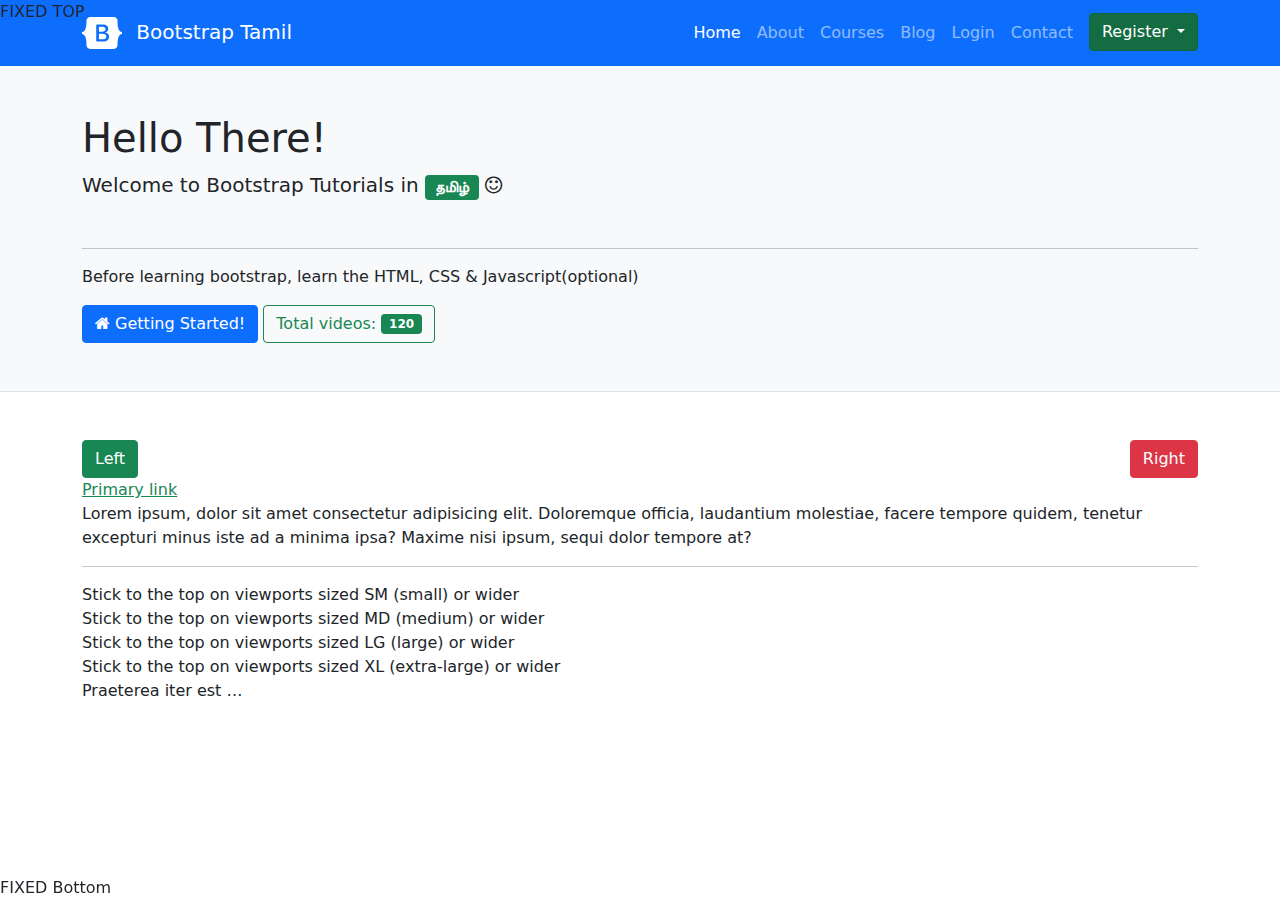
<file: index.html>
<!DOCTYPE html>
<html lang="en">

<head>
  <meta charset="UTF-8" />
  <meta name="viewport" content="width=device-width, initial-scale=1.0" />
  <title>Bootstrap course in Tamil</title>

  <!-- Bootstrap -->
  <link rel="stylesheet" href="./assets/css/bootstrap.min.css" />
  <link rel="stylesheet" href="https://stackpath.bootstrapcdn.com/font-awesome/4.7.0/css/font-awesome.min.css"
    integrity="sha384-wvfXpqpZZVQGK6TAh5PVlGOfQNHSoD2xbE+QkPxCAFlNEevoEH3Sl0sibVcOQVnN" crossorigin="anonymous" />
  <link rel="stylesheet" href="./assets/css/style.css" />
</head>

<body>
  <!-- Header -->
  <header>
    <nav class="navbar navbar-expand-lg navbar-dark bg-primary">
      <div class="container">
        <a href="/" class="navbar-brand">
          <svg xmlns="http://www.w3.org/2000/svg" width="40" height="32" class="my-1 me-2" viewBox="0 0 118 94"
            role="img">
            <path fill-rule="evenodd" clip-rule="evenodd"
              d="M24.509 0c-6.733 0-11.715 5.893-11.492 12.284.214 6.14-.064 14.092-2.066 20.577C8.943 39.365 5.547 43.485 0 44.014v5.972c5.547.529 8.943 4.649 10.951 11.153 2.002 6.485 2.28 14.437 2.066 20.577C12.794 88.106 17.776 94 24.51 94H93.5c6.733 0 11.714-5.893 11.491-12.284-.214-6.14.064-14.092 2.066-20.577 2.009-6.504 5.396-10.624 10.943-11.153v-5.972c-5.547-.529-8.934-4.649-10.943-11.153-2.002-6.484-2.28-14.437-2.066-20.577C105.214 5.894 100.233 0 93.5 0H24.508zM80 57.863C80 66.663 73.436 72 62.543 72H44a2 2 0 01-2-2V24a2 2 0 012-2h18.437c9.083 0 15.044 4.92 15.044 12.474 0 5.302-4.01 10.049-9.119 10.88v.277C75.317 46.394 80 51.21 80 57.863zM60.521 28.34H49.948v14.934h8.905c6.884 0 10.68-2.772 10.68-7.727 0-4.643-3.264-7.207-9.012-7.207zM49.948 49.2v16.458H60.91c7.167 0 10.964-2.876 10.964-8.281 0-5.406-3.903-8.178-11.425-8.178H49.948z"
              fill="currentColor"></path>
          </svg>
          Bootstrap Tamil
        </a>

        <button class="navbar-toggler" type="button" data-bs-toggle="collapse" data-bs-target="#myNavBar"
          aria-controls="myNavBar" aria-expanded="false" aria-label="Toggle navigation">
          <span class="navbar-toggler-icon"></span>
        </button>

        <div class="collapse navbar-collapse" id="myNavBar">
          <ul class="navbar-nav ms-auto mb-2 mb-lg-0">
            <li class="nav-item">
              <a href="/index.html" class="nav-link active">Home</a>
            </li>
            <li class="nav-item">
              <a href="/about.html" class="nav-link">About</a>
            </li>
            <li class="nav-item">
              <a href="/courses.html" class="nav-link">Courses</a>
            </li>
            <li class="nav-item">
              <a href="/blog.html" class="nav-link">Blog</a>
            </li>
            <li class="nav-item">
              <a href="/login.html" class="nav-link">Login</a>
            </li>

            <li class="nav-item">
              <a href="/contact.html" class="nav-link">Contact</a>
            </li>
            <li class="nav-item dropdown ms-2">
              <a class="btn btn-success shadow-none my-2 my-sm-0 ml-0 ml-sm-3 dropdown-toggle active" href="#"
                id="navbarDropdown" role="button" data-bs-toggle="dropdown" aria-haspopup="true" aria-expanded="false">
                Register
              </a>
              <div class="dropdown-menu" aria-labelledby="navbarDropdown">
                <a class="dropdown-item" href="/register.html">Member</a>
                <a class="dropdown-item" href="/tutorial-register.html">
                  Tutorial request
                </a>
              </div>
            </li>
          </ul>
        </div>
      </div>
    </nav>
  </header>
  <!-- End Header -->

  <!-- Content -->
  <div class="bg-light p-5 border-bottom">
    <div class="container">
      <h1 class="display-6">Hello There!</h1>
      <p class="lead">
        Welcome to Bootstrap Tutorials in
        <span class="badge bg-success">தமிழ்</span>
        <i class="fa fa-smile-o"></i>
      </p>
      <hr class="mt-5" />
      <p>
        Before learning bootstrap, learn the HTML, CSS & Javascript(optional)
      </p>

      <button class="btn btn-primary">
        <i class="fa fa-home" aria-hidden="true"></i>
        Getting Started!
      </button>

      <button class="btn btn-outline-success">
        Total videos:
        <span class="badge bg-success">120</span>
      </button>
    </div>
  </div>

  <div class="container my-5">
    <div class="clearfix">
      <button class="btn btn-success float-start">Left</button>
      <button class="btn btn-danger float-end">Right</button>
    </div>

    <a href="#" class="link-success">Primary link</a>

    <div>Lorem ipsum, dolor sit amet consectetur adipisicing elit. Doloremque officia, laudantium molestiae, facere
      tempore quidem, tenetur excepturi minus iste ad a minima ipsa? Maxime nisi ipsum, sequi dolor tempore at?</div>

    <hr>

    <!-- <div class="ratio  ratio-16x9">
      <iframe src="https://www.youtube.com/embed/1ANDd4a3FFY" title="YouTube video player"></iframe>
    </div> -->

    <div class="fixed-top">FIXED TOP</div>
    <div class="fixed-bottom">FIXED Bottom</div>


    <h2 class="visually-hidden">Title for screen readers</h2>



    <div class="sticky-sm-top">Stick to the top on viewports sized SM (small) or wider</div>
    <div class="sticky-md-top">Stick to the top on viewports sized MD (medium) or wider</div>
    <div class="sticky-lg-top">Stick to the top on viewports sized LG (large) or wider</div>
    <div class="sticky-xl-top">Stick to the top on viewports sized XL (extra-large) or wider</div>

    <div class="row">
      <div class="col-2 text-truncate">
        Praeterea iter est quasdam res quas ex communi.
      </div>
    </div>
  </div>

  <!-- Bootstrap JS -->
  <script src="https://cdn.jsdelivr.net/npm/@popperjs/core@2.5.4/dist/umd/popper.min.js"></script>
  <script src="./assets/js/bootstrap.min.js"></script>
</body>

</html>
</file>
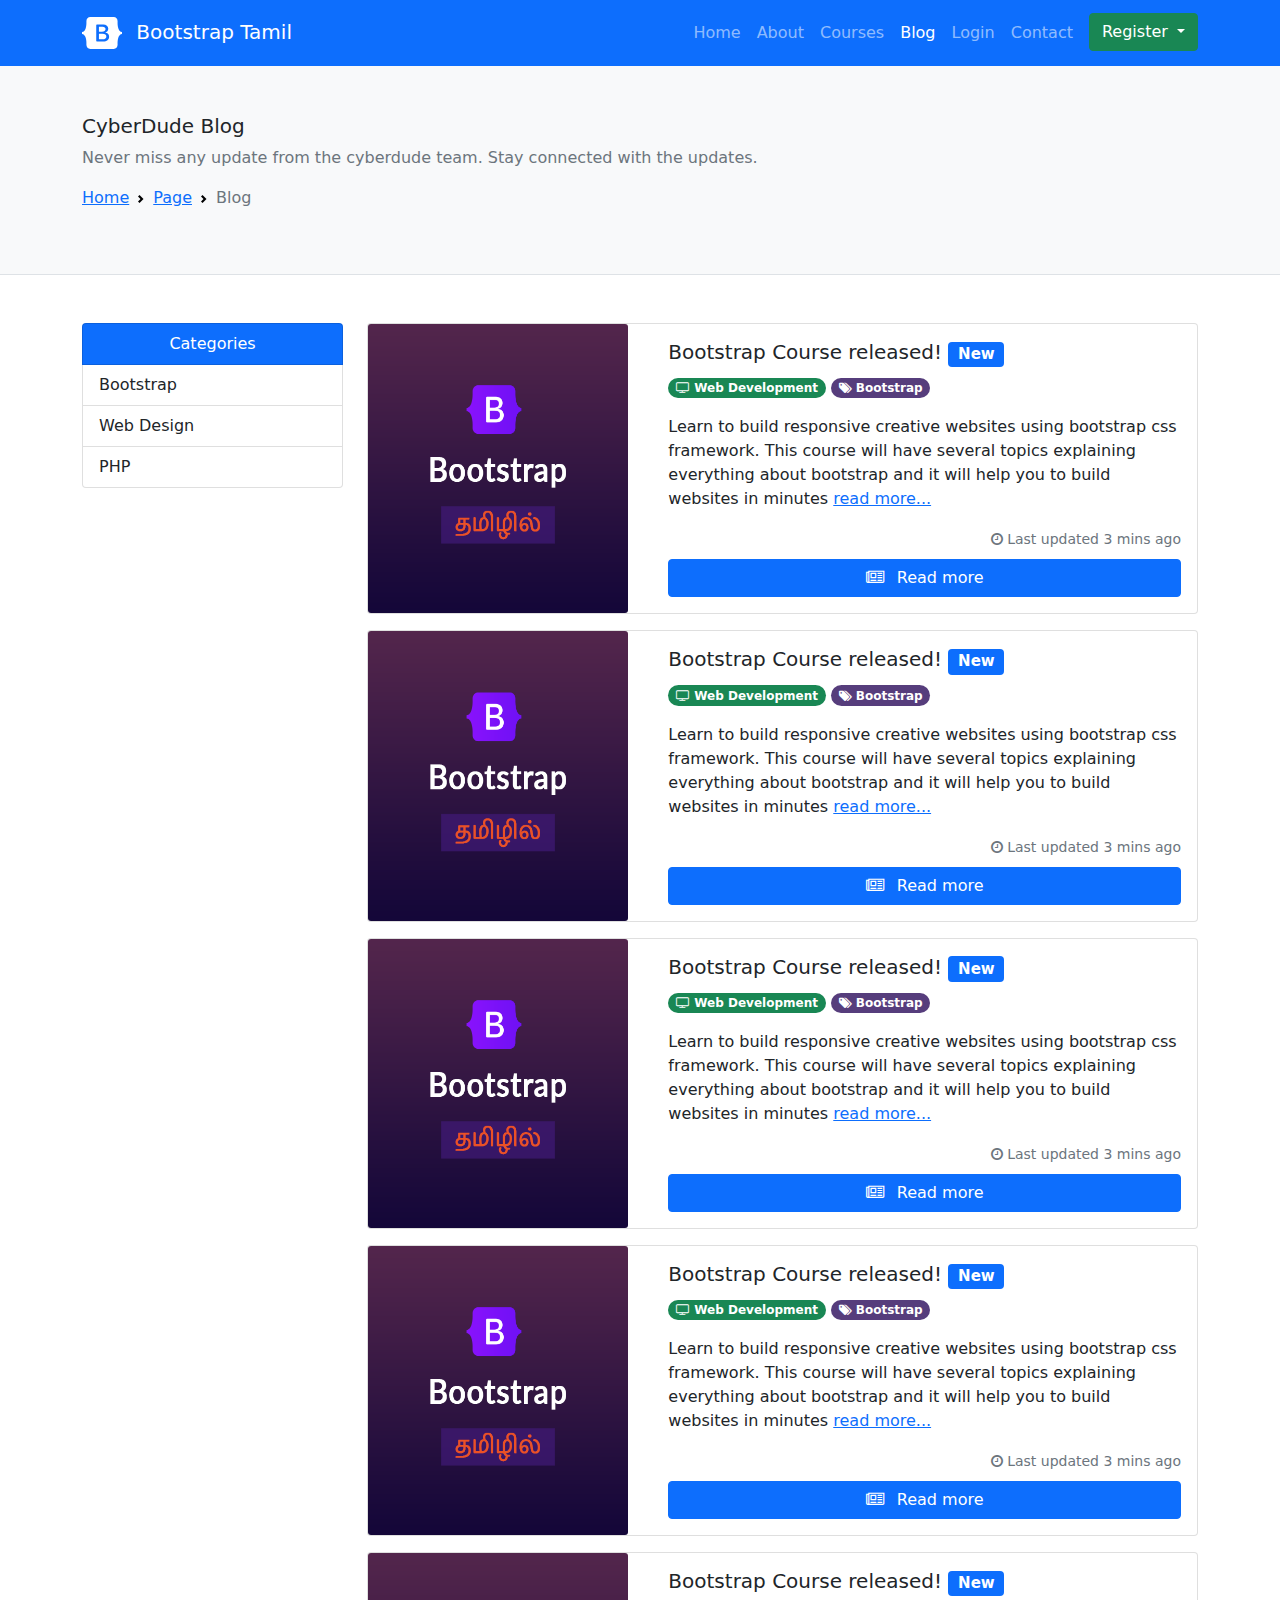
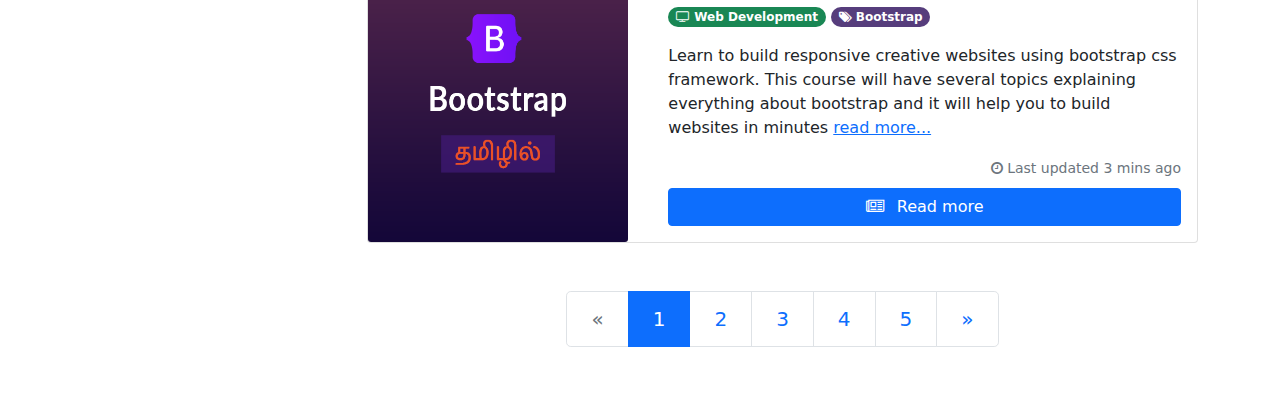
<file: blog.html>
<!DOCTYPE html>
<html lang="en">
  <head>
    <meta charset="UTF-8" />
    <meta name="viewport" content="width=device-width, initial-scale=1.0" />
    <title>Blog - Cyberdude Training</title>

    <!-- Bootstrap -->
    <link rel="stylesheet" href="./assets/css/bootstrap.min.css" />
    <link
      rel="stylesheet"
      href="https://stackpath.bootstrapcdn.com/font-awesome/4.7.0/css/font-awesome.min.css"
      integrity="sha384-wvfXpqpZZVQGK6TAh5PVlGOfQNHSoD2xbE+QkPxCAFlNEevoEH3Sl0sibVcOQVnN"
      crossorigin="anonymous"
    />
    <link rel="stylesheet" href="./assets/css/style.css" />
  </head>

  <body>
    <!-- Header -->
    <header>
      <nav class="navbar navbar-expand-lg navbar-dark bg-primary">
        <div class="container">
          <a href="/" class="navbar-brand">
            <svg
              xmlns="http://www.w3.org/2000/svg"
              width="40"
              height="32"
              class="my-1 me-2"
              viewBox="0 0 118 94"
              role="img"
            >
              <path
                fill-rule="evenodd"
                clip-rule="evenodd"
                d="M24.509 0c-6.733 0-11.715 5.893-11.492 12.284.214 6.14-.064 14.092-2.066 20.577C8.943 39.365 5.547 43.485 0 44.014v5.972c5.547.529 8.943 4.649 10.951 11.153 2.002 6.485 2.28 14.437 2.066 20.577C12.794 88.106 17.776 94 24.51 94H93.5c6.733 0 11.714-5.893 11.491-12.284-.214-6.14.064-14.092 2.066-20.577 2.009-6.504 5.396-10.624 10.943-11.153v-5.972c-5.547-.529-8.934-4.649-10.943-11.153-2.002-6.484-2.28-14.437-2.066-20.577C105.214 5.894 100.233 0 93.5 0H24.508zM80 57.863C80 66.663 73.436 72 62.543 72H44a2 2 0 01-2-2V24a2 2 0 012-2h18.437c9.083 0 15.044 4.92 15.044 12.474 0 5.302-4.01 10.049-9.119 10.88v.277C75.317 46.394 80 51.21 80 57.863zM60.521 28.34H49.948v14.934h8.905c6.884 0 10.68-2.772 10.68-7.727 0-4.643-3.264-7.207-9.012-7.207zM49.948 49.2v16.458H60.91c7.167 0 10.964-2.876 10.964-8.281 0-5.406-3.903-8.178-11.425-8.178H49.948z"
                fill="currentColor"
              ></path>
            </svg>
            Bootstrap Tamil
          </a>

          <button
            class="navbar-toggler"
            type="button"
            data-bs-toggle="collapse"
            data-bs-target="#myNavBar"
            aria-controls="myNavBar"
            aria-expanded="false"
            aria-label="Toggle navigation"
          >
            <span class="navbar-toggler-icon"></span>
          </button>

          <div class="collapse navbar-collapse" id="myNavBar">
            <ul class="navbar-nav ms-auto mb-2 mb-lg-0">
              <li class="nav-item">
                <a href="/index.html" class="nav-link">Home</a>
              </li>
              <li class="nav-item">
                <a href="/about.html" class="nav-link">About</a>
              </li>
              <li class="nav-item">
                <a href="/courses.html" class="nav-link">Courses</a>
              </li>
              <li class="nav-item">
                <a href="/blog.html" class="nav-link active">Blog</a>
              </li>
              <li class="nav-item">
                <a href="/login.html" class="nav-link">Login</a>
              </li>

              <li class="nav-item">
                <a href="/contact.html" class="nav-link">Contact</a>
              </li>
              <li class="nav-item dropdown ms-2">
                <a
                  class="btn btn-success shadow-none my-2 my-sm-0 ml-0 ml-sm-3 dropdown-toggle"
                  href="#"
                  id="navbarDropdown"
                  role="button"
                  data-bs-toggle="dropdown"
                  aria-haspopup="true"
                  aria-expanded="false"
                >
                  Register
                </a>
                <div class="dropdown-menu" aria-labelledby="navbarDropdown">
                  <a class="dropdown-item" href="/register.html">Member</a>
                  <a class="dropdown-item" href="/tutorial-register.html">
                    Tutorial request
                  </a>
                </div>
              </li>
            </ul>
          </div>
        </div>
      </nav>
    </header>
    <!-- End Header -->

    <div class="bg-light p-5 border-bottom">
      <div class="container">
        <div>
          <h5>CyberDude Blog</h5>
          <p class="text-muted">
            Never miss any update from the cyberdude team. Stay connected with
            the updates.
          </p>
        </div>
        <!-- Breadcrumb -->
        <nav aria-label="breadcrumb">
          <ol class="breadcrumb">
            <li class="breadcrumb-item">
              <a href="/">Home</a>
            </li>
            <li class="breadcrumb-item">
              <a href="/pages">Page</a>
            </li>
            <li class="breadcrumb-item active" aria-current="page">Blog</li>
          </ol>
        </nav>
      </div>
    </div>

    <div class="my-5 container">
      <div class="row">
        <div class="col-md-3">
          <!-- List Group -->
          <ul class="list-group">
            <li class="list-group-item bg-primary text-center text-white">
              Categories
            </li>
            <li
              class="list-group-item d-flex justify-content-between align-items-center"
            >
              Bootstrap
              <span class="badge badge-primary badge-pill">5</span>
            </li>
            <li class="list-group-item">Web Design</li>
            <li class="list-group-item">PHP</li>
          </ul>
        </div>
        <div class="col-md-9 mt-3 mt-lg-0">
          <div class="card mb-3">
            <div class="row">
              <div class="col-md-4">
                <img
                  src="./assets/img/bootstrap.png"
                  alt="Bootstrap Tamil cyberdude"
                  class="card-img h-100"
                />
              </div>
              <div class="col-md-8">
                <div class="card-body">
                  <h5 class="card-title">
                    Bootstrap Course released!
                    <span class="badge bg-primary">New</span>
                  </h5>
                  <p class="card-text">
                    <span class="badge rounded-pill bg-success">
                      <i class="fa fa-television"></i>
                      Web Development
                    </span>
                    <span class="badge rounded-pill bs-color">
                      <i class="fa fa-tags"></i>
                      Bootstrap
                    </span>
                  </p>
                  <p class="card-text">
                    Learn to build responsive creative websites using bootstrap
                    css framework. This course will have several topics
                    explaining everything about bootstrap and it will help you
                    to build websites in minutes
                    <a href="#" class="card-link">read more...</a>
                  </p>
                  <div class="mb-5">
                    <p class="card-text float-end">
                      <small class="text-muted">
                        <i class="fa fa-clock-o"></i>
                        Last updated 3 mins ago
                      </small>
                    </p>
                  </div>

                  <div class="d-grid">
                    <button class="btn btn-primary">
                      <i class="fa fa-newspaper-o pe-2"></i>
                      Read more
                    </button>
                  </div>
                </div>
              </div>
            </div>
          </div>

          <div class="card mb-3">
            <div class="row">
              <div class="col-md-4">
                <img
                  src="./assets/img/bootstrap.png"
                  alt="Bootstrap Tamil cyberdude"
                  class="card-img h-100"
                />
              </div>
              <div class="col-md-8">
                <div class="card-body">
                  <h5 class="card-title">
                    Bootstrap Course released!
                    <span class="badge bg-primary">New</span>
                  </h5>
                  <p class="card-text">
                    <span class="badge rounded-pill bg-success">
                      <i class="fa fa-television"></i>
                      Web Development
                    </span>
                    <span class="badge rounded-pill bs-color">
                      <i class="fa fa-tags"></i>
                      Bootstrap
                    </span>
                  </p>
                  <p class="card-text">
                    Learn to build responsive creative websites using bootstrap
                    css framework. This course will have several topics
                    explaining everything about bootstrap and it will help you
                    to build websites in minutes
                    <a href="#" class="card-link">read more...</a>
                  </p>
                  <div class="mb-5">
                    <p class="card-text float-end">
                      <small class="text-muted">
                        <i class="fa fa-clock-o"></i>
                        Last updated 3 mins ago
                      </small>
                    </p>
                  </div>

                  <div class="d-grid">
                    <button class="btn btn-primary">
                      <i class="fa fa-newspaper-o pe-2"></i>
                      Read more
                    </button>
                  </div>
                </div>
              </div>
            </div>
          </div>

          <div class="card mb-3">
            <div class="row">
              <div class="col-md-4">
                <img
                  src="./assets/img/bootstrap.png"
                  alt="Bootstrap Tamil cyberdude"
                  class="card-img h-100"
                />
              </div>
              <div class="col-md-8">
                <div class="card-body">
                  <h5 class="card-title">
                    Bootstrap Course released!
                    <span class="badge bg-primary">New</span>
                  </h5>
                  <p class="card-text">
                    <span class="badge rounded-pill bg-success">
                      <i class="fa fa-television"></i>
                      Web Development
                    </span>
                    <span class="badge rounded-pill bs-color">
                      <i class="fa fa-tags"></i>
                      Bootstrap
                    </span>
                  </p>
                  <p class="card-text">
                    Learn to build responsive creative websites using bootstrap
                    css framework. This course will have several topics
                    explaining everything about bootstrap and it will help you
                    to build websites in minutes
                    <a href="#" class="card-link">read more...</a>
                  </p>
                  <div class="mb-5">
                    <p class="card-text float-end">
                      <small class="text-muted">
                        <i class="fa fa-clock-o"></i>
                        Last updated 3 mins ago
                      </small>
                    </p>
                  </div>

                  <div class="d-grid">
                    <button class="btn btn-primary">
                      <i class="fa fa-newspaper-o pe-2"></i>
                      Read more
                    </button>
                  </div>
                </div>
              </div>
            </div>
          </div>

          <div class="card mb-3">
            <div class="row">
              <div class="col-md-4">
                <img
                  src="./assets/img/bootstrap.png"
                  alt="Bootstrap Tamil cyberdude"
                  class="card-img h-100"
                />
              </div>
              <div class="col-md-8">
                <div class="card-body">
                  <h5 class="card-title">
                    Bootstrap Course released!
                    <span class="badge bg-primary">New</span>
                  </h5>
                  <p class="card-text">
                    <span class="badge rounded-pill bg-success">
                      <i class="fa fa-television"></i>
                      Web Development
                    </span>
                    <span class="badge rounded-pill bs-color">
                      <i class="fa fa-tags"></i>
                      Bootstrap
                    </span>
                  </p>
                  <p class="card-text">
                    Learn to build responsive creative websites using bootstrap
                    css framework. This course will have several topics
                    explaining everything about bootstrap and it will help you
                    to build websites in minutes
                    <a href="#" class="card-link">read more...</a>
                  </p>
                  <div class="mb-5">
                    <p class="card-text float-end">
                      <small class="text-muted">
                        <i class="fa fa-clock-o"></i>
                        Last updated 3 mins ago
                      </small>
                    </p>
                  </div>

                  <div class="d-grid">
                    <button class="btn btn-primary">
                      <i class="fa fa-newspaper-o pe-2"></i>
                      Read more
                    </button>
                  </div>
                </div>
              </div>
            </div>
          </div>

          <div class="card mb-3">
            <div class="row">
              <div class="col-md-4">
                <img
                  src="./assets/img/bootstrap.png"
                  alt="Bootstrap Tamil cyberdude"
                  class="card-img h-100"
                />
              </div>
              <div class="col-md-8">
                <div class="card-body">
                  <h5 class="card-title">
                    Bootstrap Course released!
                    <span class="badge bg-primary">New</span>
                  </h5>
                  <p class="card-text">
                    <span class="badge rounded-pill bg-success">
                      <i class="fa fa-television"></i>
                      Web Development
                    </span>
                    <span class="badge rounded-pill bs-color">
                      <i class="fa fa-tags"></i>
                      Bootstrap
                    </span>
                  </p>
                  <p class="card-text">
                    Learn to build responsive creative websites using bootstrap
                    css framework. This course will have several topics
                    explaining everything about bootstrap and it will help you
                    to build websites in minutes
                    <a href="#" class="card-link">read more...</a>
                  </p>
                  <div class="mb-5">
                    <p class="card-text float-end">
                      <small class="text-muted">
                        <i class="fa fa-clock-o"></i>
                        Last updated 3 mins ago
                      </small>
                    </p>
                  </div>

                  <div class="d-grid">
                    <button class="btn btn-primary">
                      <i class="fa fa-newspaper-o pe-2"></i>
                      Read more
                    </button>
                  </div>
                </div>
              </div>
            </div>
          </div>

          <!-- Pagination -->
          <nav aria-label="Blog Pagination" class="my-5">
            <ul class="pagination justify-content-center pagination-lg">
              <li class="page-item disabled">
                <a href="#" class="page-link" aria-label="Previous">
                  <span aria-hidden="true">&laquo;</span>
                </a>
              </li>
              <li class="page-item active">
                <a href="#" class="page-link">1</a>
              </li>
              <li class="page-item">
                <a href="#" class="page-link">2</a>
              </li>
              <li class="page-item">
                <a href="#" class="page-link">3</a>
              </li>
              <li class="page-item">
                <a href="#" class="page-link">4</a>
              </li>
              <li class="page-item">
                <a href="#" class="page-link">5</a>
              </li>
              <li class="page-item">
                <a href="#" class="page-link" aria-label="Next">
                  <span aria-hidden="true">&raquo;</span>
                </a>
              </li>
            </ul>
          </nav>
        </div>
      </div>
    </div>

    <!-- Bootstrap JS -->
    <script src="./assets/js/jquery.min.js"></script>
    <script
      src="https://cdn.jsdelivr.net/npm/popper.js@1.16.1/dist/umd/popper.min.js"
      integrity="sha384-9/reFTGAW83EW2RDu2S0VKaIzap3H66lZH81PoYlFhbGU+6BZp6G7niu735Sk7lN"
      crossorigin="anonymous"
    ></script>
    <script src="./assets/js/bootstrap.min.js"></script>
  </body>
</html>
</file>
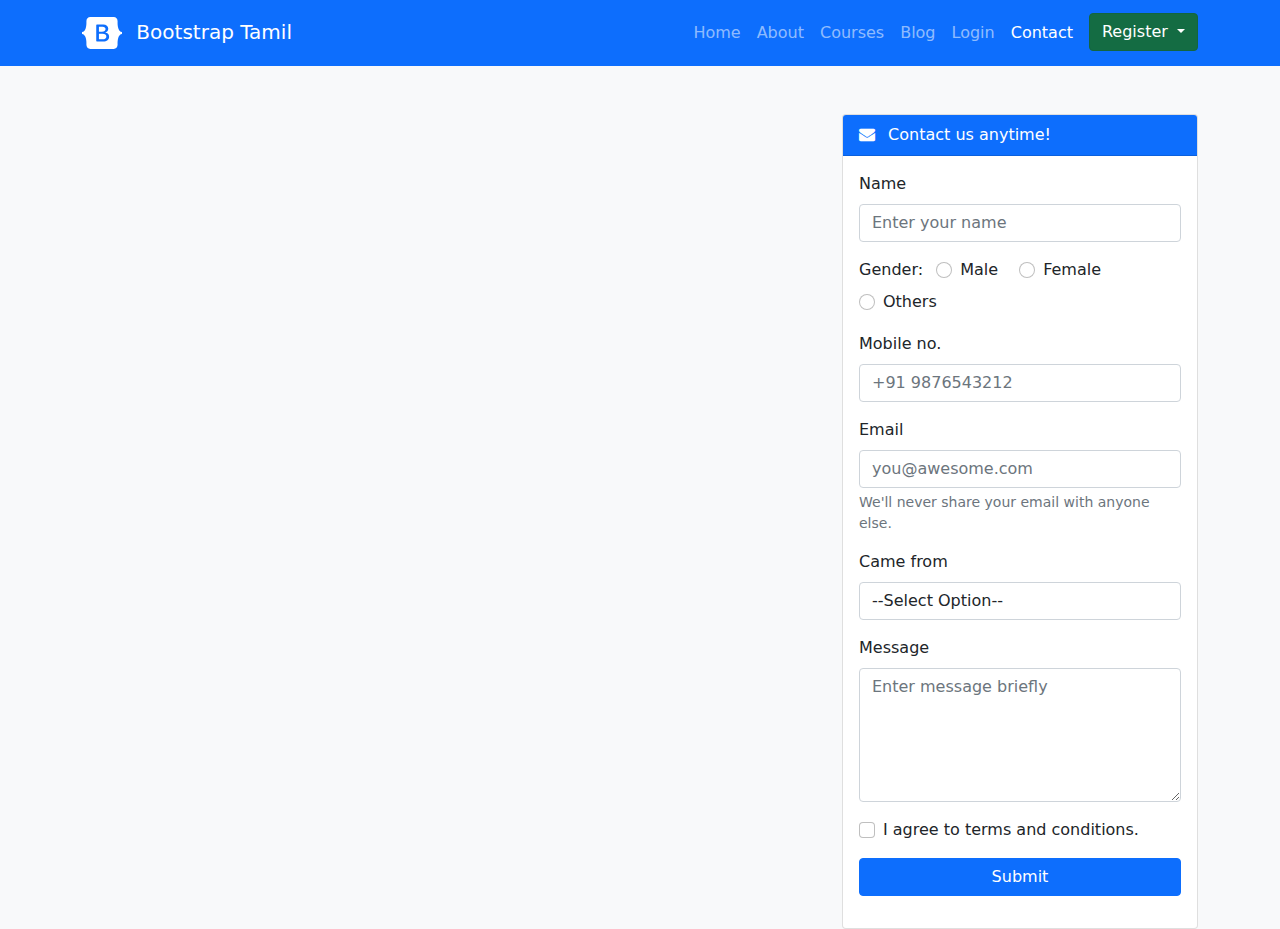
<file: contact.html>
<!DOCTYPE html>
<html lang="en">
  <head>
    <meta charset="UTF-8" />
    <meta name="viewport" content="width=device-width, initial-scale=1.0" />
    <title>Contact us</title>

    <!-- Bootstrap -->
    <link rel="stylesheet" href="./assets/css/bootstrap.min.css" />
    <link
      rel="stylesheet"
      href="https://stackpath.bootstrapcdn.com/font-awesome/4.7.0/css/font-awesome.min.css"
      integrity="sha384-wvfXpqpZZVQGK6TAh5PVlGOfQNHSoD2xbE+QkPxCAFlNEevoEH3Sl0sibVcOQVnN"
      crossorigin="anonymous"
    />
    <link rel="stylesheet" href="./assets/css/style.css" />
  </head>

  <body class="bg-light">
    <!-- Header -->
    <header>
      <nav class="navbar navbar-expand-lg navbar-dark bg-primary">
        <div class="container">
          <a href="/" class="navbar-brand">
            <svg
              xmlns="http://www.w3.org/2000/svg"
              width="40"
              height="32"
              class="my-1 me-2"
              viewBox="0 0 118 94"
              role="img"
            >
              <path
                fill-rule="evenodd"
                clip-rule="evenodd"
                d="M24.509 0c-6.733 0-11.715 5.893-11.492 12.284.214 6.14-.064 14.092-2.066 20.577C8.943 39.365 5.547 43.485 0 44.014v5.972c5.547.529 8.943 4.649 10.951 11.153 2.002 6.485 2.28 14.437 2.066 20.577C12.794 88.106 17.776 94 24.51 94H93.5c6.733 0 11.714-5.893 11.491-12.284-.214-6.14.064-14.092 2.066-20.577 2.009-6.504 5.396-10.624 10.943-11.153v-5.972c-5.547-.529-8.934-4.649-10.943-11.153-2.002-6.484-2.28-14.437-2.066-20.577C105.214 5.894 100.233 0 93.5 0H24.508zM80 57.863C80 66.663 73.436 72 62.543 72H44a2 2 0 01-2-2V24a2 2 0 012-2h18.437c9.083 0 15.044 4.92 15.044 12.474 0 5.302-4.01 10.049-9.119 10.88v.277C75.317 46.394 80 51.21 80 57.863zM60.521 28.34H49.948v14.934h8.905c6.884 0 10.68-2.772 10.68-7.727 0-4.643-3.264-7.207-9.012-7.207zM49.948 49.2v16.458H60.91c7.167 0 10.964-2.876 10.964-8.281 0-5.406-3.903-8.178-11.425-8.178H49.948z"
                fill="currentColor"
              ></path>
            </svg>
            Bootstrap Tamil
          </a>

          <button
            class="navbar-toggler"
            type="button"
            data-bs-toggle="collapse"
            data-bs-target="#myNavBar"
            aria-controls="myNavBar"
            aria-expanded="false"
            aria-label="Toggle navigation"
          >
            <span class="navbar-toggler-icon"></span>
          </button>

          <div class="collapse navbar-collapse" id="myNavBar">
            <ul class="navbar-nav ms-auto mb-2 mb-lg-0">
              <li class="nav-item">
                <a href="/index.html" class="nav-link">Home</a>
              </li>
              <li class="nav-item">
                <a href="/about.html" class="nav-link">About</a>
              </li>
              <li class="nav-item">
                <a href="/courses.html" class="nav-link">Courses</a>
              </li>
              <li class="nav-item">
                <a href="/blog.html" class="nav-link">Blog</a>
              </li>
              <li class="nav-item">
                <a href="/login.html" class="nav-link">Login</a>
              </li>

              <li class="nav-item">
                <a href="/contact.html" class="nav-link active">Contact</a>
              </li>
              <li class="nav-item dropdown ms-2">
                <a
                  class="btn btn-success shadow-none my-2 my-sm-0 ml-0 ml-sm-3 dropdown-toggle active"
                  href="#"
                  id="navbarDropdown"
                  role="button"
                  data-bs-toggle="dropdown"
                  aria-haspopup="true"
                  aria-expanded="false"
                >
                  Register
                </a>
                <div class="dropdown-menu" aria-labelledby="navbarDropdown">
                  <a class="dropdown-item" href="/register.html">Member</a>
                  <a class="dropdown-item" href="/tutorial-register.html">
                    Tutorial request
                  </a>
                </div>
              </li>
            </ul>
          </div>
        </div>
      </nav>
    </header>
    <!-- End Header -->

    <!-- Content -->
    <div class="container my-5">
      <div class="row">
        <div class="col-md-8">
          <div class="mapouter">
            <div class="gmap_canvas">
              <iframe
                class="col-md-12"
                height="800"
                id="gmap_canvas"
                src="https://maps.google.com/maps?q=Chennai&z=13&output=embed"
                frameborder="0"
                scrolling="no"
                marginheight="0"
                marginwidth="0"
              ></iframe>
            </div>
            <style>
              /* .mapouter {
                position: relative;
                text-align: right;
                height: 500px;
                width: 600px;
              }
              .gmap_canvas {
                overflow: hidden;
                background: none !important;
                height: 500px;
                width: 600px;
              } */
            </style>
          </div>
        </div>
        <div class="col-md-4">
          <div class="card">
            <div class="card-header bg-primary text-white">
              <i class="fa fa-envelope me-2"></i>
              Contact us anytime!
            </div>
            <div class="card-body">
              <form action="" method="POST">
                <!-- 
                    name [text]
                    number [number]
                    email [email]
                    message [textarea]
                    source [select]
                 -->
                <div class="mb-3">
                  <label for="name" class="form-label">Name</label>
                  <input
                    type="text"
                    class="form-control"
                    placeholder="Enter your name"
                  />
                </div>
                <div class="mb-3">
                  <label for="gender" class="form-label">Gender:</label>
                  <div class="ms-2 form-check form-check-inline">
                    <input
                      class="form-check-input"
                      type="radio"
                      name="gender"
                      value="Male"
                      id="gender"
                    />
                    <label class="form-check-label" for="gender">Male</label>
                  </div>
                  <div class="form-check form-check-inline">
                    <input
                      class="form-check-input"
                      type="radio"
                      name="gender"
                      id="female"
                      value="Female"
                    />
                    <label class="form-check-label" for="female">Female</label>
                  </div>
                  <div class="form-check form-check-inline">
                    <input
                      class="form-check-input"
                      type="radio"
                      name="gender"
                      id="others"
                      value="Others"
                    />
                    <label class="form-check-label" for="others">Others</label>
                  </div>
                </div>
                <div class="mb-3">
                  <label for="mobile" class="form-label">Mobile no.</label>
                  <input
                    type="text"
                    class="form-control"
                    placeholder="+91 9876543212"
                  />
                </div>
                <div class="mb-3">
                  <label for="email" class="form-label">Email</label>
                  <input
                    type="email"
                    name="email"
                    id="email"
                    class="form-control"
                    placeholder="you@awesome.com"
                    aria-describedby="emailHelp"
                  />
                  <div id="emailHelp" class="form-text">
                    We'll never share your email with anyone else.
                  </div>
                </div>
                <div class="mb-3">
                  <label for="source" class="form-label">Came from</label>
                  <select name="source" id="source" class="form-control">
                    <option value="">--Select Option--</option>
                    <option value="Google">Google</option>
                    <option value="YouTube">Youtube</option>
                    <option value="By Mouth">By Mouth</option>
                  </select>
                </div>
                <div class="mb-3">
                  <label for="message" class="form-label">Message</label>
                  <textarea
                    name="message"
                    id="message"
                    rows="5"
                    class="form-control"
                    placeholder="Enter message briefly"
                  ></textarea>
                </div>
                <div class="mb-3 form-check">
                  <input
                    type="checkbox"
                    class="form-check-input"
                    id="exampleCheck1"
                  />
                  <label class="form-check-label" for="exampleCheck1">
                    I agree to terms and conditions.
                  </label>
                </div>

                <div class="mb-3 d-grid">
                  <button class="btn btn-primary">Submit</button>
                </div>
              </form>
            </div>
          </div>
        </div>
      </div>
    </div>
    <!-- Bootstrap JS -->
    <script src="./assets/js/jquery.min.js"></script>
    <script
      src="https://cdn.jsdelivr.net/npm/popper.js@1.16.1/dist/umd/popper.min.js"
      integrity="sha384-9/reFTGAW83EW2RDu2S0VKaIzap3H66lZH81PoYlFhbGU+6BZp6G7niu735Sk7lN"
      crossorigin="anonymous"
    ></script>
    <script src="./assets/js/bootstrap.min.js"></script>
  </body>
</html>
</file>
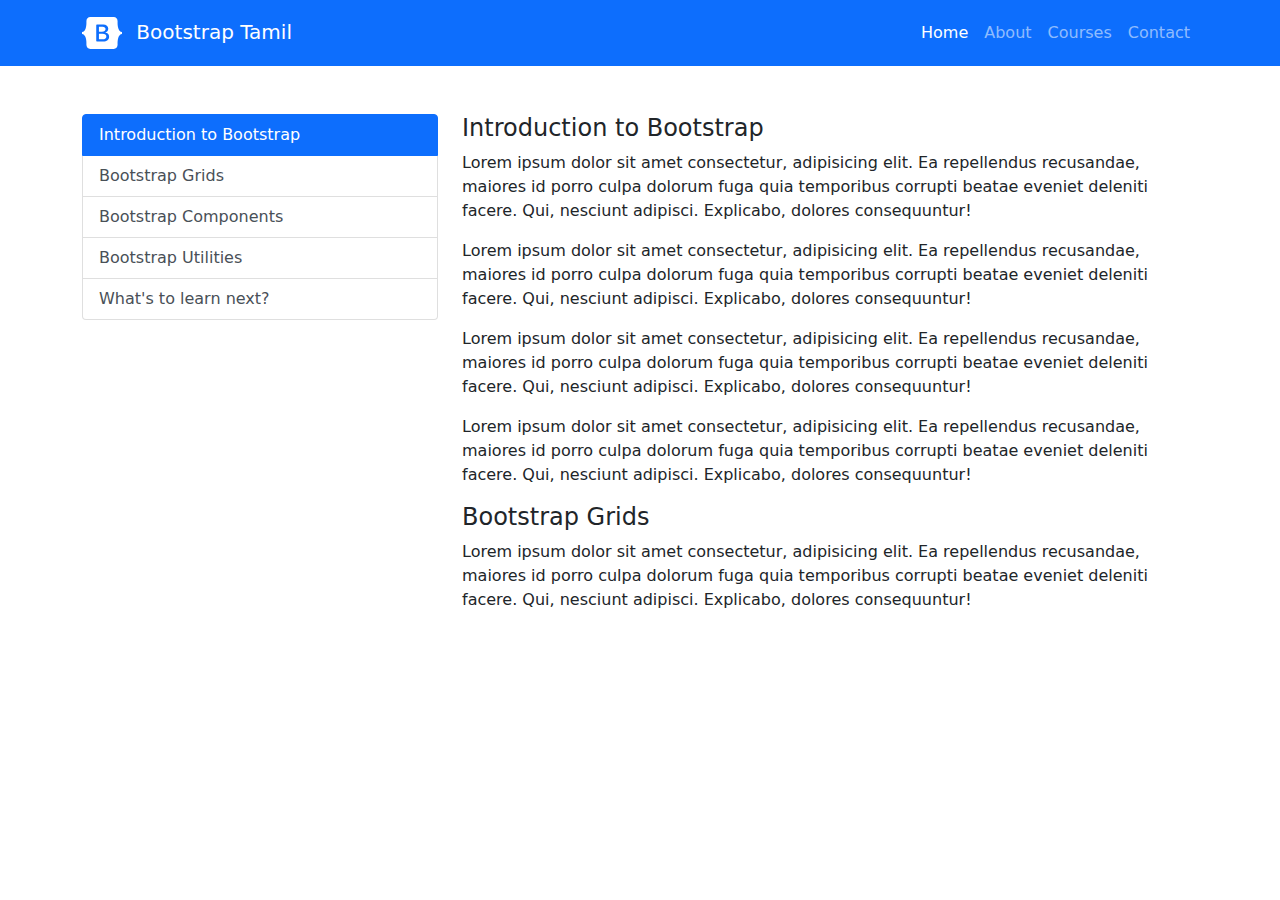
<file: scrollspy-list.html>
<!DOCTYPE html>
    <html lang="en">

    <head>
        <meta charset="UTF-8">
        <meta http-equiv="X-UA-Compatible" content="IE=edge">
        <meta name="viewport" content="width=device-width, initial-scale=1.0">
        <title>Learn Bootstrap in Tamil</title>

        <!-- Bootstrap -->
        <link rel="stylesheet" href="./assets/css/bootstrap.min.css" />
        <link rel="stylesheet" href="https://stackpath.bootstrapcdn.com/font-awesome/4.7.0/css/font-awesome.min.css"
            integrity="sha384-wvfXpqpZZVQGK6TAh5PVlGOfQNHSoD2xbE+QkPxCAFlNEevoEH3Sl0sibVcOQVnN"
            crossorigin="anonymous" />
        <link rel="stylesheet" href="./assets/css/style.css" />
    </head>

    <body>
        <!-- Header -->
        <header>
            <nav class="navbar navbar-expand-lg navbar-dark bg-primary">
                <div class="container">
                    <a href="/" class="navbar-brand">
                        <svg xmlns="http://www.w3.org/2000/svg" width="40" height="32" class="my-1 me-2"
                            viewBox="0 0 118 94" role="img">
                            <path fill-rule="evenodd" clip-rule="evenodd"
                                d="M24.509 0c-6.733 0-11.715 5.893-11.492 12.284.214 6.14-.064 14.092-2.066 20.577C8.943 39.365 5.547 43.485 0 44.014v5.972c5.547.529 8.943 4.649 10.951 11.153 2.002 6.485 2.28 14.437 2.066 20.577C12.794 88.106 17.776 94 24.51 94H93.5c6.733 0 11.714-5.893 11.491-12.284-.214-6.14.064-14.092 2.066-20.577 2.009-6.504 5.396-10.624 10.943-11.153v-5.972c-5.547-.529-8.934-4.649-10.943-11.153-2.002-6.484-2.28-14.437-2.066-20.577C105.214 5.894 100.233 0 93.5 0H24.508zM80 57.863C80 66.663 73.436 72 62.543 72H44a2 2 0 01-2-2V24a2 2 0 012-2h18.437c9.083 0 15.044 4.92 15.044 12.474 0 5.302-4.01 10.049-9.119 10.88v.277C75.317 46.394 80 51.21 80 57.863zM60.521 28.34H49.948v14.934h8.905c6.884 0 10.68-2.772 10.68-7.727 0-4.643-3.264-7.207-9.012-7.207zM49.948 49.2v16.458H60.91c7.167 0 10.964-2.876 10.964-8.281 0-5.406-3.903-8.178-11.425-8.178H49.948z"
                                fill="currentColor"></path>
                        </svg>
                        Bootstrap Tamil
                    </a>

                    <button class="navbar-toggler" type="button" data-bs-toggle="collapse" data-bs-target="#myNavBar"
                        aria-controls="myNavBar" aria-expanded="false" aria-label="Toggle navigation">
                        <span class="navbar-toggler-icon"></span>
                    </button>

                    <div class="collapse navbar-collapse" id="myNavBar">
                        <ul class="navbar-nav ms-auto mb-2 mb-lg-0">
                            <li class="nav-item">
                                <a href="/index.html" class="nav-link active">Home</a>
                            </li>
                            <li class="nav-item">
                                <a href="/about.html" class="nav-link">About</a>
                            </li>
                            <li class="nav-item">
                                <a href="/courses.html" class="nav-link">Courses</a>
                            </li>

                            <li class="nav-item">
                                <a href="/contact.html" class="nav-link">Contact</a>
                            </li>

                        </ul>
                    </div>
                </div>
            </nav>
        </header>
        <!-- End Header -->

        <main class="container my-5">
            <div class="row">
                <div class="col-md-4">
                    <ul class="list-group" id="scrollspy-list">
                        <a href="#intro" class="list-group-item list-group-item-action">
                            Introduction to Bootstrap</a>
                        <a href="#grids" class="list-group-item list-group-item-action">Bootstrap Grids</a>
                        <a href="#components" class="list-group-item list-group-item-action">Bootstrap Components</a>
                        <a href="#utilities" class="list-group-item list-group-item-action">Bootstrap Utilities</a>
                        <a href="#whats-next" class="list-group-item list-group-item-action">What's to learn next?</a>
                    </ul>
                </div>
                <div class="col-md-8" style="height:500px;overflow-y: scroll;" data-bs-spy="scroll"
                    data-bs-target="#scrollspy-list" data-bs-offset="140" tabindex="0">
                    <div>
                        <h4 id="intro">Introduction to Bootstrap</h4>
                        <p>Lorem ipsum dolor sit amet consectetur, adipisicing elit. Ea repellendus recusandae, maiores
                            id
                            porro
                            culpa dolorum fuga quia temporibus corrupti beatae eveniet deleniti facere. Qui, nesciunt
                            adipisci.
                            Explicabo, dolores consequuntur!</p>
                        <p>Lorem ipsum dolor sit amet consectetur, adipisicing elit. Ea repellendus recusandae, maiores
                            id
                            porro
                            culpa dolorum fuga quia temporibus corrupti beatae eveniet deleniti facere. Qui, nesciunt
                            adipisci.
                            Explicabo, dolores consequuntur!</p>
                        <p>Lorem ipsum dolor sit amet consectetur, adipisicing elit. Ea repellendus recusandae, maiores
                            id
                            porro culpa dolorum fuga quia temporibus corrupti beatae eveniet deleniti facere. Qui,
                            nesciunt
                            adipisci. Explicabo, dolores consequuntur!</p>
                        <p>Lorem ipsum dolor sit amet consectetur, adipisicing elit. Ea repellendus recusandae, maiores
                            id porro culpa dolorum fuga quia temporibus corrupti beatae eveniet deleniti facere. Qui,
                            nesciunt adipisci. Explicabo, dolores consequuntur!</p>
                    </div>
                    <div>
                        <h4 id="grids">Bootstrap Grids</h4>
                        <p>Lorem ipsum dolor sit amet consectetur, adipisicing elit. Ea repellendus recusandae, maiores
                            id
                            porro
                            culpa dolorum fuga quia temporibus corrupti beatae eveniet deleniti facere. Qui, nesciunt
                            adipisci.
                            Explicabo, dolores consequuntur!</p>
                        <p>Lorem ipsum dolor sit amet consectetur, adipisicing elit. Ea repellendus recusandae, maiores
                            id
                            porro
                            culpa dolorum fuga quia temporibus corrupti beatae eveniet deleniti facere. Qui, nesciunt
                            adipisci.
                            Explicabo, dolores consequuntur!</p>
                        <p>Lorem ipsum dolor sit amet consectetur, adipisicing elit. Ea repellendus recusandae, maiores
                            id
                            porro culpa dolorum fuga quia temporibus corrupti beatae eveniet deleniti facere. Qui,
                            nesciunt
                            adipisci. Explicabo, dolores consequuntur!</p>
                        <p>Lorem ipsum dolor sit amet consectetur, adipisicing elit. Ea repellendus recusandae, maiores
                            id porro culpa dolorum fuga quia temporibus corrupti beatae eveniet deleniti facere. Qui,
                            nesciunt adipisci. Explicabo, dolores consequuntur!</p>
                    </div>
                    <div>
                        <h4 id="components">Bootstrap Components</h4>
                        <p>Lorem ipsum dolor sit amet consectetur, adipisicing elit. Ea repellendus recusandae, maiores
                            id
                            porro
                            culpa dolorum fuga quia temporibus corrupti beatae eveniet deleniti facere. Qui, nesciunt
                            adipisci.
                            Explicabo, dolores consequuntur!</p>
                        <p>Lorem ipsum dolor sit amet consectetur, adipisicing elit. Ea repellendus recusandae, maiores
                            id
                            porro
                            culpa dolorum fuga quia temporibus corrupti beatae eveniet deleniti facere. Qui, nesciunt
                            adipisci.
                            Explicabo, dolores consequuntur!</p>
                        <p>Lorem ipsum dolor sit amet consectetur, adipisicing elit. Ea repellendus recusandae, maiores
                            id
                            porro culpa dolorum fuga quia temporibus corrupti beatae eveniet deleniti facere. Qui,
                            nesciunt
                            adipisci. Explicabo, dolores consequuntur!</p>
                        <p>Lorem ipsum dolor sit amet consectetur, adipisicing elit. Ea repellendus recusandae, maiores
                            id porro culpa dolorum fuga quia temporibus corrupti beatae eveniet deleniti facere. Qui,
                            nesciunt adipisci. Explicabo, dolores consequuntur!</p>
                    </div>
                    <div>
                        <h4 id="utilities">Bootstrap Utilities</h4>
                        <p>Lorem ipsum dolor sit amet consectetur, adipisicing elit. Ea repellendus recusandae, maiores
                            id
                            porro
                            culpa dolorum fuga quia temporibus corrupti beatae eveniet deleniti facere. Qui, nesciunt
                            adipisci.
                            Explicabo, dolores consequuntur!</p>
                        <p>Lorem ipsum dolor sit amet consectetur, adipisicing elit. Ea repellendus recusandae, maiores
                            id
                            porro
                            culpa dolorum fuga quia temporibus corrupti beatae eveniet deleniti facere. Qui, nesciunt
                            adipisci.
                            Explicabo, dolores consequuntur!</p>
                        <p>Lorem ipsum dolor sit amet consectetur, adipisicing elit. Ea repellendus recusandae, maiores
                            id
                            porro culpa dolorum fuga quia temporibus corrupti beatae eveniet deleniti facere. Qui,
                            nesciunt
                            adipisci. Explicabo, dolores consequuntur!</p>
                        <p>Lorem ipsum dolor sit amet consectetur, adipisicing elit. Ea repellendus recusandae, maiores
                            id porro culpa dolorum fuga quia temporibus corrupti beatae eveniet deleniti facere. Qui,
                            nesciunt adipisci. Explicabo, dolores consequuntur!</p>
                    </div>
                    <div>
                        <h4 id="whats-next">What's to learn next?</h4>
                        <p>Lorem ipsum dolor sit amet consectetur, adipisicing elit. Ea repellendus recusandae, maiores
                            id
                            porro
                            culpa dolorum fuga quia temporibus corrupti beatae eveniet deleniti facere. Qui, nesciunt
                            adipisci.
                            Explicabo, dolores consequuntur!</p>
                        <p>Lorem ipsum dolor sit amet consectetur, adipisicing elit. Ea repellendus recusandae, maiores
                            id
                            porro
                            culpa dolorum fuga quia temporibus corrupti beatae eveniet deleniti facere. Qui, nesciunt
                            adipisci.
                            Explicabo, dolores consequuntur!</p>
                        <p>Lorem ipsum dolor sit amet consectetur, adipisicing elit. Ea repellendus recusandae, maiores
                            id
                            porro culpa dolorum fuga quia temporibus corrupti beatae eveniet deleniti facere. Qui,
                            nesciunt
                            adipisci. Explicabo, dolores consequuntur!</p>
                        <p>Lorem ipsum dolor sit amet consectetur, adipisicing elit. Ea repellendus recusandae, maiores
                            id porro culpa dolorum fuga quia temporibus corrupti beatae eveniet deleniti facere. Qui,
                            nesciunt adipisci. Explicabo, dolores consequuntur!</p>
                        <p>Lorem ipsum dolor sit amet consectetur, adipisicing elit. Ea repellendus recusandae, maiores
                            id
                            porro
                            culpa dolorum fuga quia temporibus corrupti beatae eveniet deleniti facere. Qui, nesciunt
                            adipisci.
                            Explicabo, dolores consequuntur!</p>
                        <p>Lorem ipsum dolor sit amet consectetur, adipisicing elit. Ea repellendus recusandae, maiores
                            id
                            porro culpa dolorum fuga quia temporibus corrupti beatae eveniet deleniti facere. Qui,
                            nesciunt
                            adipisci. Explicabo, dolores consequuntur!</p>
                        <p>Lorem ipsum dolor sit amet consectetur, adipisicing elit. Ea repellendus recusandae, maiores
                            id porro culpa dolorum fuga quia temporibus corrupti beatae eveniet deleniti facere. Qui,
                            nesciunt adipisci. Explicabo, dolores consequuntur!</p>
                        <p>Lorem ipsum dolor sit amet consectetur, adipisicing elit. Ea repellendus recusandae, maiores
                            id
                            porro
                            culpa dolorum fuga quia temporibus corrupti beatae eveniet deleniti facere. Qui, nesciunt
                            adipisci.
                            Explicabo, dolores consequuntur!</p>
                        <p>Lorem ipsum dolor sit amet consectetur, adipisicing elit. Ea repellendus recusandae, maiores
                            id
                            porro culpa dolorum fuga quia temporibus corrupti beatae eveniet deleniti facere. Qui,
                            nesciunt
                            adipisci. Explicabo, dolores consequuntur!</p>
                        <p>Lorem ipsum dolor sit amet consectetur, adipisicing elit. Ea repellendus recusandae, maiores
                            id porro culpa dolorum fuga quia temporibus corrupti beatae eveniet deleniti facere. Qui,
                            nesciunt adipisci. Explicabo, dolores consequuntur!</p>
                    </div>

                </div>
            </div>
        </main>
        <!-- Bootstrap JS -->
        <script src="https://cdn.jsdelivr.net/npm/@popperjs/core@2.5.4/dist/umd/popper.min.js"></script>
        <script src="./assets/js/bootstrap.min.js"></script>
        <script>
            var scrollSpy = new bootstrap.ScrollSpy(document.body, {
                target: '#scrollspy-list'
            })
        </script>
    </body>

    </html>
</file>
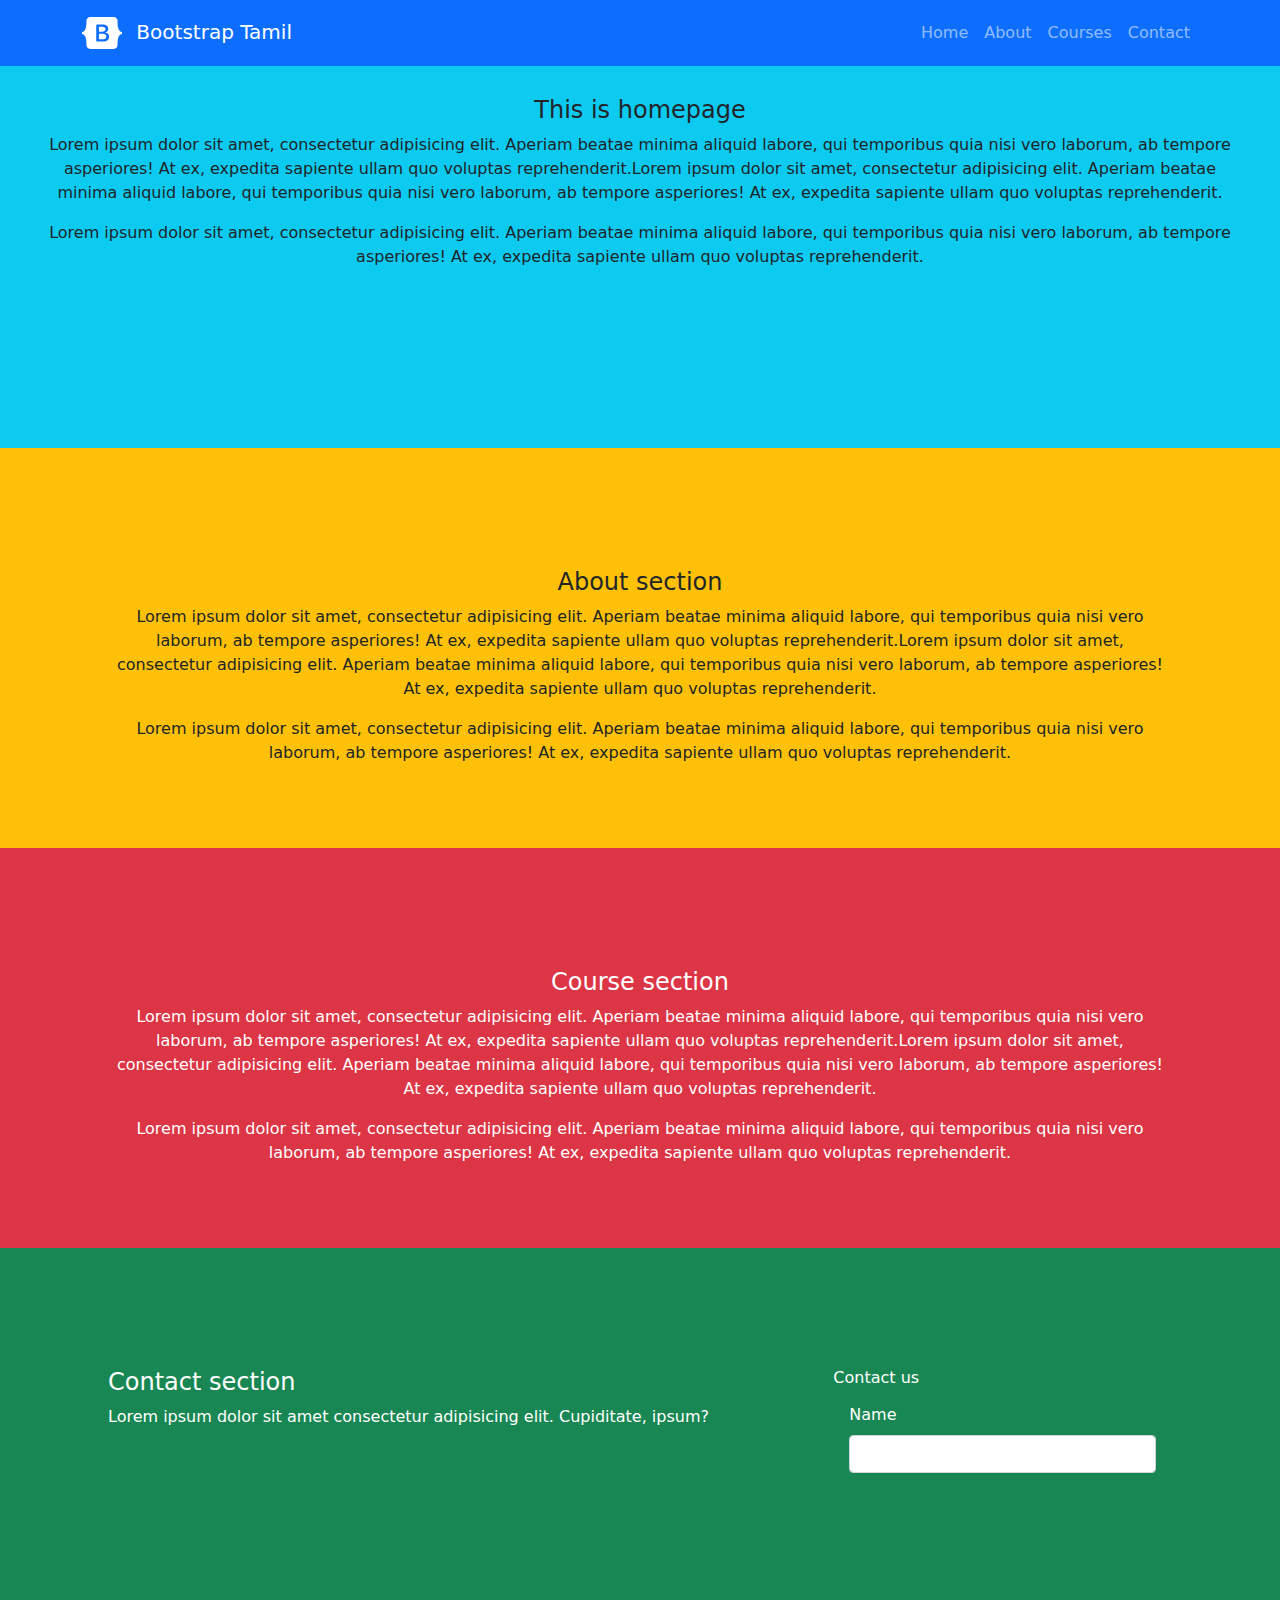
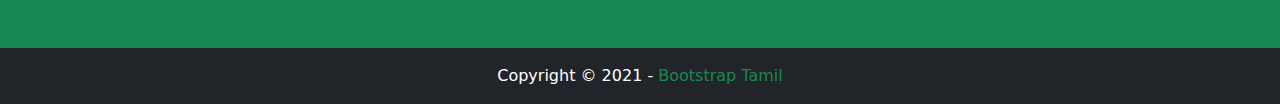
<file: scrollspy-nav.html>
<!DOCTYPE html>
<html lang="en">

<head>
    <meta charset="UTF-8">
    <meta http-equiv="X-UA-Compatible" content="IE=edge">
    <meta name="viewport" content="width=device-width, initial-scale=1.0">
    <title>Learn Bootstrap in Tamil</title>

    <!-- Bootstrap -->
    <link rel="stylesheet" href="./assets/css/bootstrap.min.css" />
    <link rel="stylesheet" href="https://stackpath.bootstrapcdn.com/font-awesome/4.7.0/css/font-awesome.min.css"
        integrity="sha384-wvfXpqpZZVQGK6TAh5PVlGOfQNHSoD2xbE+QkPxCAFlNEevoEH3Sl0sibVcOQVnN" crossorigin="anonymous" />
    <link rel="stylesheet" href="./assets/css/style.css" />
</head>

<body data-bs-spy="scroll" data-bs-target="#scrollspy-nav" data-bs-offset="0">
    <!-- Header -->
    <header class="fixed-top">
        <nav id="scrollspy-nav" class="navbar navbar-expand-lg navbar-dark bg-primary">
            <div class="container">
                <a href="/" class="navbar-brand">
                    <svg xmlns="http://www.w3.org/2000/svg" width="40" height="32" class="my-1 me-2"
                        viewBox="0 0 118 94" role="img">
                        <path fill-rule="evenodd" clip-rule="evenodd"
                            d="M24.509 0c-6.733 0-11.715 5.893-11.492 12.284.214 6.14-.064 14.092-2.066 20.577C8.943 39.365 5.547 43.485 0 44.014v5.972c5.547.529 8.943 4.649 10.951 11.153 2.002 6.485 2.28 14.437 2.066 20.577C12.794 88.106 17.776 94 24.51 94H93.5c6.733 0 11.714-5.893 11.491-12.284-.214-6.14.064-14.092 2.066-20.577 2.009-6.504 5.396-10.624 10.943-11.153v-5.972c-5.547-.529-8.934-4.649-10.943-11.153-2.002-6.484-2.28-14.437-2.066-20.577C105.214 5.894 100.233 0 93.5 0H24.508zM80 57.863C80 66.663 73.436 72 62.543 72H44a2 2 0 01-2-2V24a2 2 0 012-2h18.437c9.083 0 15.044 4.92 15.044 12.474 0 5.302-4.01 10.049-9.119 10.88v.277C75.317 46.394 80 51.21 80 57.863zM60.521 28.34H49.948v14.934h8.905c6.884 0 10.68-2.772 10.68-7.727 0-4.643-3.264-7.207-9.012-7.207zM49.948 49.2v16.458H60.91c7.167 0 10.964-2.876 10.964-8.281 0-5.406-3.903-8.178-11.425-8.178H49.948z"
                            fill="currentColor"></path>
                    </svg>
                    Bootstrap Tamil
                </a>

                <button class="navbar-toggler" type="button" data-bs-toggle="collapse" data-bs-target="#myNavBar"
                    aria-controls="myNavBar" aria-expanded="false" aria-label="Toggle navigation">
                    <span class="navbar-toggler-icon"></span>
                </button>

                <div class="collapse navbar-collapse" id="myNavBar">
                    <ul class="navbar-nav ms-auto mb-2 mb-lg-0">
                        <li class="nav-item">
                            <a href="#home" class="nav-link">Home</a>
                        </li>
                        <li class="nav-item">
                            <a href="#about" class="nav-link">About</a>
                        </li>
                        <li class="nav-item">
                            <a href="#courses" class="nav-link">Courses</a>
                        </li>

                        <li class="nav-item">
                            <a href="#contact" class="nav-link">Contact</a>
                        </li>

                    </ul>
                </div>
            </div>
        </nav>
    </header>
    <!-- End Header -->

    <main class="mt-5" tabindex="0">
        <div class="row text-center">
            <!-- Homesection -->
            <div id="home" class="p-5 bg-info" style="height: 400px">
                <h4>This is homepage</h4>
                <p>Lorem ipsum dolor sit amet, consectetur adipisicing elit. Aperiam beatae minima aliquid labore, qui
                    temporibus quia nisi vero laborum, ab tempore asperiores! At ex, expedita sapiente ullam quo
                    voluptas reprehenderit.Lorem ipsum dolor sit amet, consectetur adipisicing elit. Aperiam beatae
                    minima aliquid
                    labore, qui
                    temporibus quia nisi vero laborum, ab tempore asperiores! At ex, expedita sapiente
                    ullam quo
                    voluptas reprehenderit.</p>
                <p>Lorem ipsum dolor sit amet, consectetur adipisicing elit. Aperiam beatae
                    minima aliquid labore, qui
                    temporibus quia nisi vero laborum, ab tempore asperiores! At ex,
                    expedita sapiente ullam quo
                    voluptas reprehenderit.</p>
            </div>
            <!-- End Homesection -->

            <!-- AboutSection -->
            <div id="about" class="bg-warning" style="height: 400px;padding: 120px !important;">
                <h4>About section</h4>
                <p>Lorem ipsum dolor sit amet, consectetur adipisicing elit. Aperiam beatae minima aliquid labore, qui
                    temporibus quia nisi vero laborum, ab tempore asperiores! At ex, expedita sapiente ullam quo
                    voluptas reprehenderit.Lorem ipsum dolor sit amet, consectetur adipisicing elit. Aperiam beatae
                    minima aliquid
                    labore, qui
                    temporibus quia nisi vero laborum, ab tempore asperiores! At ex, expedita sapiente
                    ullam quo
                    voluptas reprehenderit.</p>
                <p>Lorem ipsum dolor sit amet, consectetur adipisicing elit. Aperiam beatae
                    minima aliquid labore, qui
                    temporibus quia nisi vero laborum, ab tempore asperiores! At ex,
                    expedita sapiente ullam quo
                    voluptas reprehenderit.</p>
            </div>

            <!-- End AboutSection -->

            <!-- CourseSection -->
            <div id="courses" class="bg-danger text-white" style="height: 400px;padding: 120px !important;">
                <h4>Course section</h4>
                <p>Lorem ipsum dolor sit amet, consectetur adipisicing elit. Aperiam beatae minima aliquid labore, qui
                    temporibus quia nisi vero laborum, ab tempore asperiores! At ex, expedita sapiente ullam quo
                    voluptas reprehenderit.Lorem ipsum dolor sit amet, consectetur adipisicing elit. Aperiam beatae
                    minima aliquid
                    labore, qui
                    temporibus quia nisi vero laborum, ab tempore asperiores! At ex, expedita sapiente
                    ullam quo
                    voluptas reprehenderit.</p>
                <p>Lorem ipsum dolor sit amet, consectetur adipisicing elit. Aperiam beatae
                    minima aliquid labore, qui
                    temporibus quia nisi vero laborum, ab tempore asperiores! At ex,
                    expedita sapiente ullam quo
                    voluptas reprehenderit.</p>
            </div>
            <!-- End CourseSection -->

            <!-- ContactSection -->
            <div id="contact" class="text-start bg-success text-white" style="height: 400px;padding: 120px !important;">
                <div class="row">
                    <div class="col-md-8">
                        <h4>Contact section</h4>
                        <p>Lorem ipsum dolor sit amet consectetur adipisicing elit. Cupiditate, ipsum?</p>
                    </div>
                    <div class="col-md-4">
                        <h6>Contact us</h6>
                        <form action="">
                            <div class="m-3">
                                <label for="" class="form-label">Name</label>
                                <input type="text" class="form-control" placeholder="">
                            </div>
                        </form>
                    </div>
                </div>
            </div>
            <!-- End ContactSection -->
            <!-- ContactSection -->
            <div id="contact" class="pt-3 bg-dark text-white">
                <p>Copyright &copy; 2021 - <a href="/" class="link-success text-decoration-none">Bootstrap Tamil</a></p>

            </div>
            <!-- End ContactSection -->
        </div>
    </main>
    <!-- Bootstrap JS -->
    <script src="https://cdn.jsdelivr.net/npm/@popperjs/core@2.5.4/dist/umd/popper.min.js"></script>
    <script src="./assets/js/bootstrap.min.js"></script>
    <script>
        var scrollSpy = new bootstrap.ScrollSpy(document.body, {
            target: '#scrollspy-nav',
        })

        var firstScrollSpyEl = document.querySelector('[data-bs-spy="scroll"]')
        firstScrollSpyEl.addEventListener('activate.bs.scrollspy', function () {
            // do something...
            // alert("First")
        })
    </script>
</body>

</html>
</file>
<file: assets/css/style.css>
html,
body {
  width: 100%;
  height: 100%;
}

.breadcrumb-item + .breadcrumb-item::before {
  content: url([data-uri]);
}

@media all and (max-width: 480px) {
  .mobile-block {
    width: 100%;
    display: block;
  }
}

.bs-color {
  color: #fff;
  background-color: #563d7c;
}

.bg-hero {
  position: relative;
  width: 100%;
  height: 100%;
  background: url("https://images.unsplash.com/photo-1504384308090-c894fdcc538d?ixlib=rb-1.2.1&ixid=MXwxMjA3fDB8MHxwaG90by1wYWdlfHx8fGVufDB8fHw%3D&auto=format&fit=crop&w=2550&q=80")
    center center no-repeat;
  background-size: cover;
  z-index: 1;

}

.bg-hero:before {
  content: "";
  position: absolute;
  top: 0;
  right: 0;
  bottom: 0;
  left: 0;
  background-image: linear-gradient(to bottom right, #000, #000);
  opacity: 0.6;
  z-index: -1;
}
</file>
